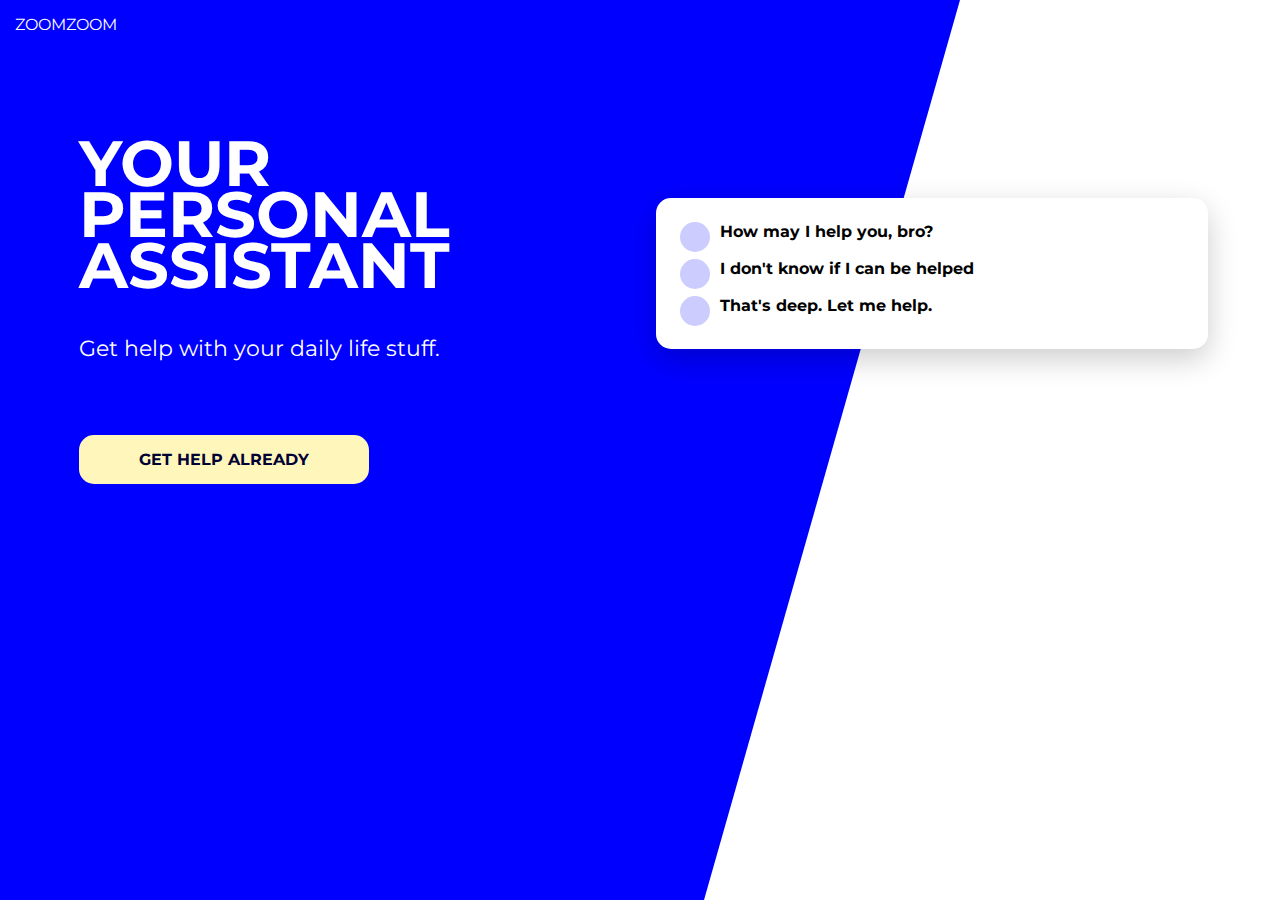
<file: etc/index.html>
<!DOCTYPE html>
<html lang="en">
  <head>
    <meta charset="UTF-8" />
    <meta name="viewport" content="width=device-width, initial-scale=1.0" />
    <meta http-equiv="X-UA-Compatible" content="ie=edge" />
    <title>Document</title>
    <link rel="stylesheet" href="main.css" />
  </head>
  <body>
    <div id="bg"></div>

    <header>
      <a href="#">ZoomZoom</a>
    </header>

    <main>
      <section id="card">
        <ul>
          <li>
            <span></span>
            <strong>How may I help you, bro?</strong>
          </li>
          <li>
            <span></span>
            <strong>I don't know if I can be helped</strong>
          </li>
          <li>
            <span></span>
            <strong>That's deep. Let me help.</strong>
          </li>
        </ul>
      </section>
      <section id="primary">
        <h1>Your Personal Assistant</h1>
        <p>Get help with your daily life stuff.</p>

        <a href="#">Get help already</a>
      </section>
    </main>
  </body>
</html>
</file>
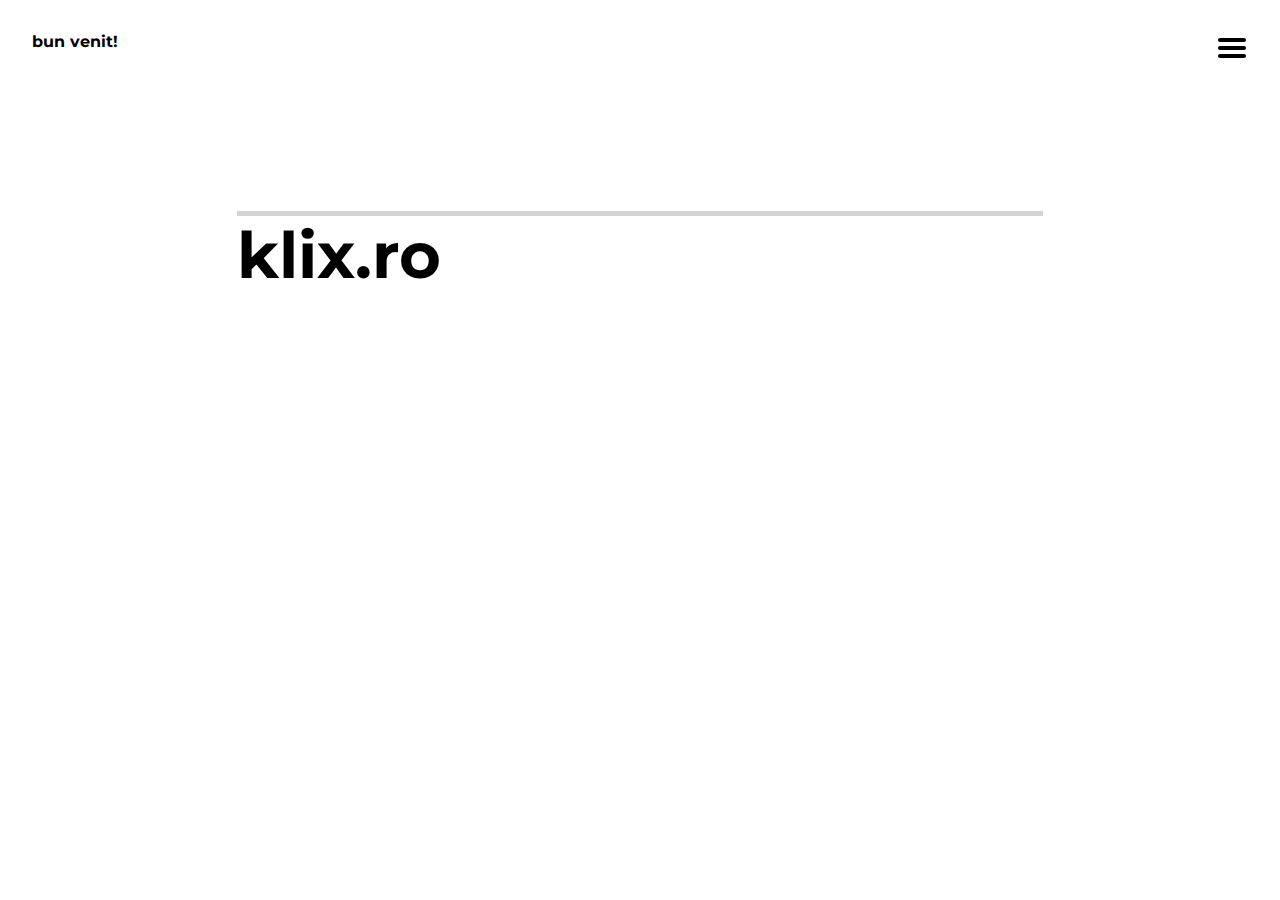
<file: v1/index.html>
<!DOCTYPE html>
<html lang="en">
  <head>
    <meta charset="UTF-8" />
    <meta name="viewport" content="width=device-width, initial-scale=1.0" />
    <meta http-equiv="X-UA-Compatible" content="ie=edge" />
    <link rel="stylesheet" href="css/main.css" />
    <title>klix -phone expert</title>
  </head>
  <body>
    <nav id="overlay">
      <img
        src="icons/back_white.svg"
        alt="close button"
        class="close-btn"
        id="close-menu"
      />
      <ul>
        <li>
          <a href="#">home</a>
          <span>ceva</span>
        </li>
        <li>
          <a href="#">servicii</a>
          <span>ceva</span>
        </li>
        <li>
          <a href="#">contact</a>
          <span>ceva</span>
        </li>
      </ul>
    </nav>
    <header>
      <a href="#" class="logo">bun venit!</a>
      <img
        src="icons/menu.svg"
        alt="menu button"
        class="menu-btn"
        id="open-menu"
      />
    </header>
    <section>
      <p>klix.ro</p>
    </section>
    <script>
      const overlay = document.getElementById("overlay");
      const closeMenu = document.getElementById("close-menu");

      document
        .getElementById("open-menu")
        .addEventListener("click", function() {
          overlay.classList.add("show-menu");
          overlay.classList.remove("hide-menu");
        });

      document
        .getElementById("close-menu")
        .addEventListener("click", function() {
          overlay.classList.add("hide-menu");
          overlay.classList.remove("show-menu");
        });
    </script>
  </body>
</html>
</file>
<file: etc/main.css>
@import url("https://fonts.googleapis.com/css?family=Montserrat");
body,
html {
  height: 100%;
}

body {
  font-family: "Montserrat";
  margin: 0;
}

body #bg {
  -webkit-clip-path: polygon(100% 0, 100% 75%, 45% 100%, 0 100%, 0 0);
          clip-path: polygon(100% 0, 100% 75%, 45% 100%, 0 100%, 0 0);
  background-color: blue;
  width: 100%;
  height: 100%;
  position: absolute;
  z-index: -1;
}

@media (min-width: 740px) {
  body #bg {
    -webkit-clip-path: polygon(0 0, 75% 0, 55% 100%, 0% 100%);
            clip-path: polygon(0 0, 75% 0, 55% 100%, 0% 100%);
  }
}

body header a {
  color: white;
  text-decoration: none;
  padding: 15px;
  display: block;
  text-transform: uppercase;
}

@media (min-width: 740px) {
  main {
    display: -ms-grid;
    display: grid;
    grid-auto-columns: 50% auto;
        grid-template-areas: "primary card";
  }
}

main section#card {
  background: white;
  padding: 20px;
  margin: 1em auto;
  border-radius: 15px;
  -webkit-box-shadow: 0 10px 30px rgba(0, 0, 0, 0.2);
          box-shadow: 0 10px 30px rgba(0, 0, 0, 0.2);
  width: 80%;
}

@media (min-width: 740px) {
  main section#card {
    grid-area: card;
    height: -webkit-fit-content;
    height: -moz-fit-content;
    height: fit-content;
    -ms-flex-item-align: center;
        -ms-grid-row-align: center;
        align-self: center;
    margin: 1em;
  }
}

main section#card ul {
  list-style-type: none;
  margin: 0;
  padding: 0;
}

main section#card ul li {
  margin-bottom: 10px;
  padding: 4px;
}

main section#card ul li span {
  position: absolute;
  content: " ";
  width: 30px;
  height: 30px;
  background-color: #ccccff;
  border-radius: 50%;
  margin-right: 10px;
}

main section#card ul li strong {
  display: inline-block;
  margin-left: 40px;
}

main section#primary {
  color: white;
  padding: 15px;
  text-align: center;
}

@media (min-width: 740px) {
  main section#primary {
    grid-area: primary;
    text-align: left;
    margin: 4em 0 0 4em;
  }
}

main section#primary h1 {
  font-size: 3em;
  margin-top: 10px;
  text-transform: uppercase;
}

@media (min-width: 740px) {
  main section#primary h1 {
    width: 30%;
    font-size: 4em;
    line-height: 0.8em;
  }
}

main section#primary p {
  font-size: 1.4em;
}

main section#primary a {
  color: #000033;
  border-radius: 15px;
  text-decoration: none;
  text-transform: uppercase;
  font-weight: bold;
  background-color: #fff6bb;
  display: block;
  text-align: center;
  margin: 50px auto 0 auto;
  padding: 15px;
}

@media (min-width: 740px) {
  main section#primary a {
    display: inline-block;
    padding: 15px 60px;
  }
}
/*# sourceMappingURL=main.css.map */
</file>
<file: v1/css/main.css>
@import url("https://fonts.googleapis.com/css?family=Montserrat");
body,
html {
  font-family: "Montserrat";
  margin: 0;
}

body a,
html a {
  text-decoration: none;
}

body header,
html header {
  padding: 2em;
}

body header .logo,
html header .logo {
  color: black;
  font-weight: bold;
  cursor: default;
}

body header .menu-btn,
html header .menu-btn {
  float: right;
  cursor: pointer;
}

section {
  padding: 4em;
  font-weight: bold;
}

section p {
  font-size: 4em;
  margin: 1em auto;
  width: 70%;
  cursor: default;
}

section p::before {
  content: " ";
  border-top: 5px solid lightgray;
  display: block;
}

section p::first-letter {
  color: #00bb00;
}

nav {
  position: absolute;
  background: black;
  -webkit-box-sizing: border-box;
          box-sizing: border-box;
  padding: 2em;
  width: 100vw;
  height: 100vh;
  -webkit-transform: scaleX(0);
          transform: scaleX(0);
  -webkit-transform-origin: right;
          transform-origin: right;
}

nav .close-btn {
  float: right;
  opacity: 0;
  cursor: pointer;
}

nav ul {
  list-style-type: none;
  margin: 10% auto 0 auto;
  padding: 0;
  display: -ms-grid;
  display: grid;
  -ms-grid-columns: (auto)[4];
      grid-template-columns: repeat(4, auto);
  width: 80%;
}

nav ul a {
  color: #00bb00;
  font-weight: bold;
  font-size: 2em;
  letter-spacing: 2px;
}

nav ul span {
  color: grey;
  display: block;
  font-size: 1.25em;
  margin-top: 20px;
}

nav ul li {
  opacity: 0;
}

.show-menu {
  display: block;
  -webkit-animation: slide-menu 0.7s ease-in forwards;
          animation: slide-menu 0.7s ease-in forwards;
}

.show-menu .close-btn {
  -webkit-animation: show-x 1.3s 0.7s forwards;
          animation: show-x 1.3s 0.7s forwards;
}

.show-menu li:nth-of-type(1) {
  -webkit-animation: menu-items 0.6s forwards 0.7s ease-in;
          animation: menu-items 0.6s forwards 0.7s ease-in;
}

.show-menu li:nth-of-type(2) {
  -webkit-animation: menu-items 0.6s forwards 1s ease-in;
          animation: menu-items 0.6s forwards 1s ease-in;
}

.show-menu li:nth-of-type(3) {
  -webkit-animation: menu-items 0.6s forwards 1.3s ease-in;
          animation: menu-items 0.6s forwards 1.3s ease-in;
}

@-webkit-keyframes slide-menu {
  from {
    -webkit-transform: scaleX(0);
            transform: scaleX(0);
  }
  to {
    -webkit-transform: scaleX(1);
            transform: scaleX(1);
  }
}

@keyframes slide-menu {
  from {
    -webkit-transform: scaleX(0);
            transform: scaleX(0);
  }
  to {
    -webkit-transform: scaleX(1);
            transform: scaleX(1);
  }
}

@-webkit-keyframes show-x {
  from {
    opacity: 0;
  }
  to {
    opacity: 1;
  }
}

@keyframes show-x {
  from {
    opacity: 0;
  }
  to {
    opacity: 1;
  }
}

@-webkit-keyframes menu-items {
  0% {
    opacity: 1;
    -webkit-transform: matrix3d(1, 0, 0, 0, 0, 1, 0, 0, 0, 0, 1, 0, 0, 300, 0, 1);
            transform: matrix3d(1, 0, 0, 0, 0, 1, 0, 0, 0, 0, 1, 0, 0, 300, 0, 1);
  }
  4.1% {
    -webkit-transform: matrix3d(1, 0, 0, 0, 0, 1, 0, 0, 0, 0, 1, 0, 0, 125.912, 0, 1);
            transform: matrix3d(1, 0, 0, 0, 0, 1, 0, 0, 0, 0, 1, 0, 0, 125.912, 0, 1);
  }
  8.11% {
    -webkit-transform: matrix3d(1, 0, 0, 0, 0, 1, 0, 0, 0, 0, 1, 0, 0, 31.647, 0, 1);
            transform: matrix3d(1, 0, 0, 0, 0, 1, 0, 0, 0, 0, 1, 0, 0, 31.647, 0, 1);
  }
  12.11% {
    -webkit-transform: matrix3d(1, 0, 0, 0, 0, 1, 0, 0, 0, 0, 1, 0, 0, -5.53, 0, 1);
            transform: matrix3d(1, 0, 0, 0, 0, 1, 0, 0, 0, 0, 1, 0, 0, -5.53, 0, 1);
  }
  16.12% {
    -webkit-transform: matrix3d(1, 0, 0, 0, 0, 1, 0, 0, 0, 0, 1, 0, 0, -13.007, 0, 1);
            transform: matrix3d(1, 0, 0, 0, 0, 1, 0, 0, 0, 0, 1, 0, 0, -13.007, 0, 1);
  }
  27.23% {
    -webkit-transform: matrix3d(1, 0, 0, 0, 0, 1, 0, 0, 0, 0, 1, 0, 0, -2.352, 0, 1);
            transform: matrix3d(1, 0, 0, 0, 0, 1, 0, 0, 0, 0, 1, 0, 0, -2.352, 0, 1);
  }
  38.34% {
    -webkit-transform: matrix3d(1, 0, 0, 0, 0, 1, 0, 0, 0, 0, 1, 0, 0, 0.311, 0, 1);
            transform: matrix3d(1, 0, 0, 0, 0, 1, 0, 0, 0, 0, 1, 0, 0, 0.311, 0, 1);
  }
  60.56% {
    -webkit-transform: matrix3d(1, 0, 0, 0, 0, 1, 0, 0, 0, 0, 1, 0, 0, -0.007, 0, 1);
            transform: matrix3d(1, 0, 0, 0, 0, 1, 0, 0, 0, 0, 1, 0, 0, -0.007, 0, 1);
  }
  82.78% {
    -webkit-transform: matrix3d(1, 0, 0, 0, 0, 1, 0, 0, 0, 0, 1, 0, 0, 0, 0, 1);
            transform: matrix3d(1, 0, 0, 0, 0, 1, 0, 0, 0, 0, 1, 0, 0, 0, 0, 1);
  }
  100% {
    opacity: 1;
    -webkit-transform: matrix3d(1, 0, 0, 0, 0, 1, 0, 0, 0, 0, 1, 0, 0, 0, 0, 1);
            transform: matrix3d(1, 0, 0, 0, 0, 1, 0, 0, 0, 0, 1, 0, 0, 0, 0, 1);
  }
}

@keyframes menu-items {
  0% {
    opacity: 1;
    -webkit-transform: matrix3d(1, 0, 0, 0, 0, 1, 0, 0, 0, 0, 1, 0, 0, 300, 0, 1);
            transform: matrix3d(1, 0, 0, 0, 0, 1, 0, 0, 0, 0, 1, 0, 0, 300, 0, 1);
  }
  4.1% {
    -webkit-transform: matrix3d(1, 0, 0, 0, 0, 1, 0, 0, 0, 0, 1, 0, 0, 125.912, 0, 1);
            transform: matrix3d(1, 0, 0, 0, 0, 1, 0, 0, 0, 0, 1, 0, 0, 125.912, 0, 1);
  }
  8.11% {
    -webkit-transform: matrix3d(1, 0, 0, 0, 0, 1, 0, 0, 0, 0, 1, 0, 0, 31.647, 0, 1);
            transform: matrix3d(1, 0, 0, 0, 0, 1, 0, 0, 0, 0, 1, 0, 0, 31.647, 0, 1);
  }
  12.11% {
    -webkit-transform: matrix3d(1, 0, 0, 0, 0, 1, 0, 0, 0, 0, 1, 0, 0, -5.53, 0, 1);
            transform: matrix3d(1, 0, 0, 0, 0, 1, 0, 0, 0, 0, 1, 0, 0, -5.53, 0, 1);
  }
  16.12% {
    -webkit-transform: matrix3d(1, 0, 0, 0, 0, 1, 0, 0, 0, 0, 1, 0, 0, -13.007, 0, 1);
            transform: matrix3d(1, 0, 0, 0, 0, 1, 0, 0, 0, 0, 1, 0, 0, -13.007, 0, 1);
  }
  27.23% {
    -webkit-transform: matrix3d(1, 0, 0, 0, 0, 1, 0, 0, 0, 0, 1, 0, 0, -2.352, 0, 1);
            transform: matrix3d(1, 0, 0, 0, 0, 1, 0, 0, 0, 0, 1, 0, 0, -2.352, 0, 1);
  }
  38.34% {
    -webkit-transform: matrix3d(1, 0, 0, 0, 0, 1, 0, 0, 0, 0, 1, 0, 0, 0.311, 0, 1);
            transform: matrix3d(1, 0, 0, 0, 0, 1, 0, 0, 0, 0, 1, 0, 0, 0.311, 0, 1);
  }
  60.56% {
    -webkit-transform: matrix3d(1, 0, 0, 0, 0, 1, 0, 0, 0, 0, 1, 0, 0, -0.007, 0, 1);
            transform: matrix3d(1, 0, 0, 0, 0, 1, 0, 0, 0, 0, 1, 0, 0, -0.007, 0, 1);
  }
  82.78% {
    -webkit-transform: matrix3d(1, 0, 0, 0, 0, 1, 0, 0, 0, 0, 1, 0, 0, 0, 0, 1);
            transform: matrix3d(1, 0, 0, 0, 0, 1, 0, 0, 0, 0, 1, 0, 0, 0, 0, 1);
  }
  100% {
    opacity: 1;
    -webkit-transform: matrix3d(1, 0, 0, 0, 0, 1, 0, 0, 0, 0, 1, 0, 0, 0, 0, 1);
            transform: matrix3d(1, 0, 0, 0, 0, 1, 0, 0, 0, 0, 1, 0, 0, 0, 0, 1);
  }
}

.hide-menu {
  -webkit-animation: hide-menu 0.7s;
          animation: hide-menu 0.7s;
}

@-webkit-keyframes hide-menu {
  from {
    -webkit-transform: scaleX(1);
            transform: scaleX(1);
  }
  to {
    -webkit-transform: scaleX(0);
            transform: scaleX(0);
  }
}

@keyframes hide-menu {
  from {
    -webkit-transform: scaleX(1);
            transform: scaleX(1);
  }
  to {
    -webkit-transform: scaleX(0);
            transform: scaleX(0);
  }
}
/*# sourceMappingURL=main.css.map */
</file>
